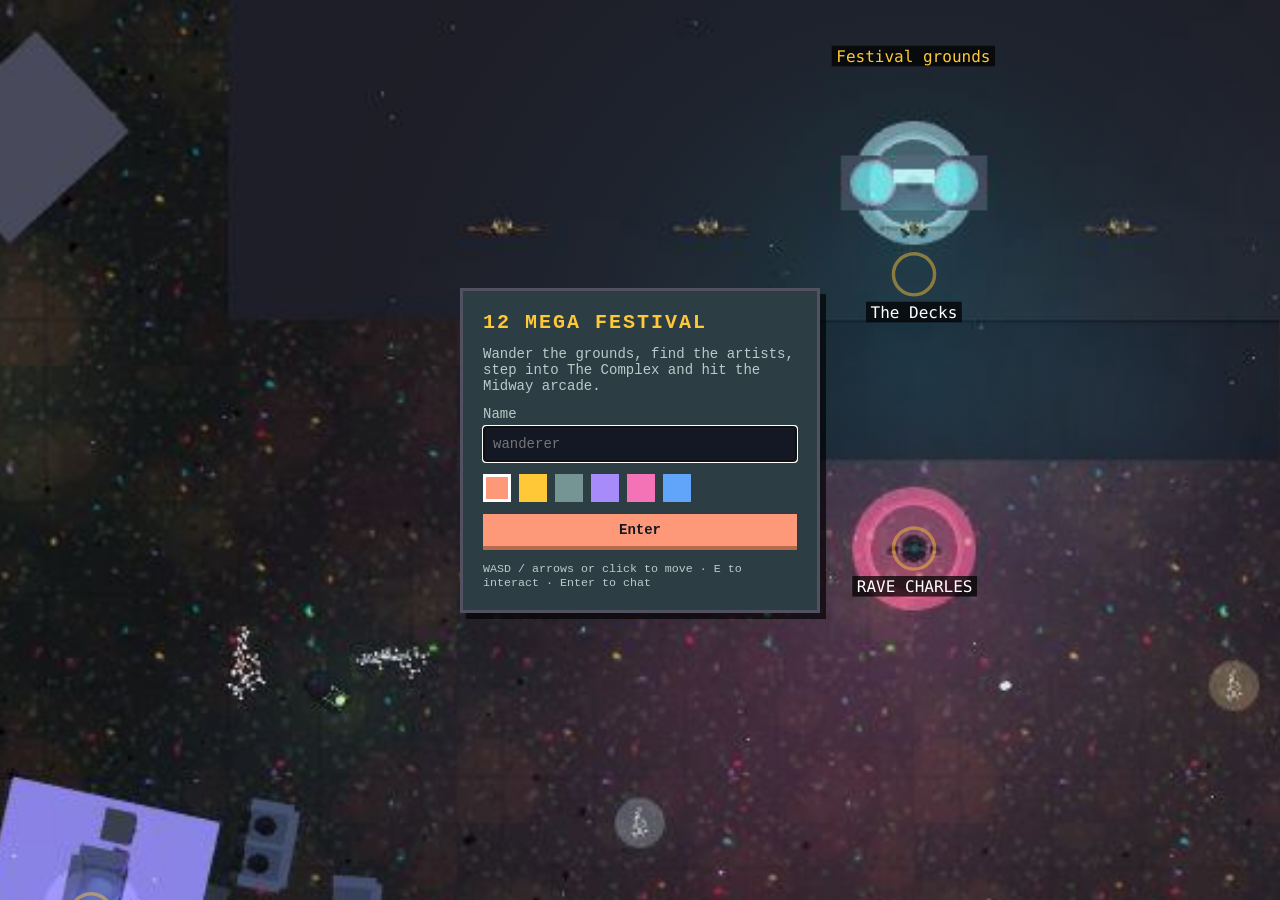
<file: clones/mega-festival/index.html>
<!doctype html>
<html lang="en">
<head>
<meta charset="utf-8">
<meta name="viewport" content="width=device-width, initial-scale=1, user-scalable=no">
<title>12 Mega Festival</title>
<link rel="stylesheet" href="style.css">
</head>
<body>
<canvas id="game" aria-label="Game world"></canvas>
<div id="hud" hidden>
  <div id="zone">Festival</div>
  <button id="mute" class="btn" aria-pressed="false" title="Toggle music">♪</button>
</div>
<div id="prompt" hidden></div>
<button id="act" class="btn" hidden aria-label="Interact">E</button>
<form id="chatForm" hidden autocomplete="off"><input id="chatInput" maxlength="80" placeholder="Press Enter to chat…" aria-label="Chat message"></form>
<ol id="log" hidden aria-live="polite"></ol>
<div id="panel" hidden role="dialog"></div>
<div id="mgWrap" hidden><div id="mgBar"></div><canvas id="mg" width="320" height="240"></canvas><button class="btn" id="mgClose">Leave game</button></div>
<form id="join" class="panel">
  <h1>12 MEGA FESTIVAL</h1>
  <p>Wander the grounds, find the artists, step into The Complex and hit the Midway arcade.</p>
  <label>Name <input id="name" maxlength="14" required placeholder="wanderer" autofocus></label>
  <div id="swatches" role="radiogroup" aria-label="Avatar colour"></div>
  <button class="btn" type="submit">Enter</button>
  <small>WASD / arrows or click to move · E to interact · Enter to chat</small>
</form>
<script src="maps.js"></script>
<script src="world.js"></script>
<script src="game.js"></script>
</body>
</html>
</file>
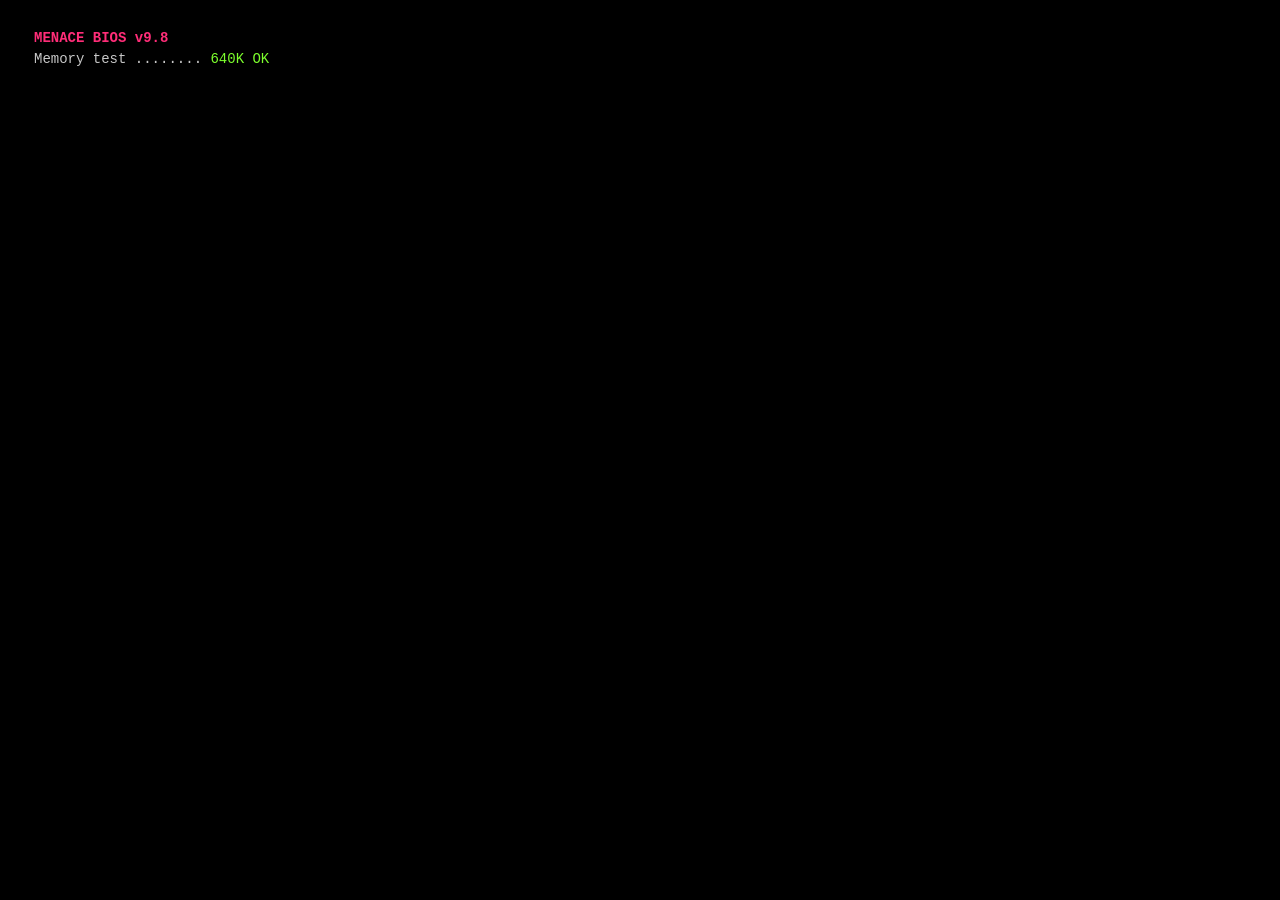
<file: clones/themenacecrew/index.html>
<!doctype html>
<html lang="en">
<head>
<meta charset="utf-8">
<meta name="viewport" content="width=device-width, initial-scale=1">
<title>Menace Crew — MENACE OS 98 (fan rebuild)</title>
<meta name="description" content="A Windows 98 style desktop homepage: wiki, arcade, merch and streams in draggable windows.">
<link rel="icon" href="data:image/svg+xml,%3Csvg xmlns='http://www.w3.org/2000/svg' viewBox='0 0 16 16'%3E%3Crect width='16' height='16' fill='%23008080'/%3E%3Crect x='3' y='3' width='10' height='10' fill='%23ff2d78'/%3E%3C/svg%3E">
<link rel="stylesheet" href="style.css">
</head>
<body class="crt">
<div id="boot" class="boot" aria-live="polite"></div>
<main class="desktop" id="desktop">
  <div class="desktop-icons" id="icons"></div>
  <div id="windows"></div>
</main>
<div class="start-menu bevel-out" id="startMenu" hidden>
  <div class="rail">MENACE OS 98</div>
  <div class="items" id="startItems"></div>
</div>
<nav class="taskbar" aria-label="Taskbar">
  <button class="btn primary" id="startBtn" aria-haspopup="true" aria-expanded="false">▣ Start</button>
  <div class="row" id="tasks" style="flex-wrap:nowrap;gap:4px"></div>
  <span class="spacer"></span>
  <div class="tray">
    <button class="btn" id="crtBtn" title="Toggle CRT effect" aria-pressed="true">CRT</button>
    <button class="btn" id="sndBtn" title="Toggle UI sounds" aria-pressed="true">♪</button>
    <span id="clock">--:--</span>
  </div>
</nav>
<script src="app.js"></script>
</body>
</html>
</file>
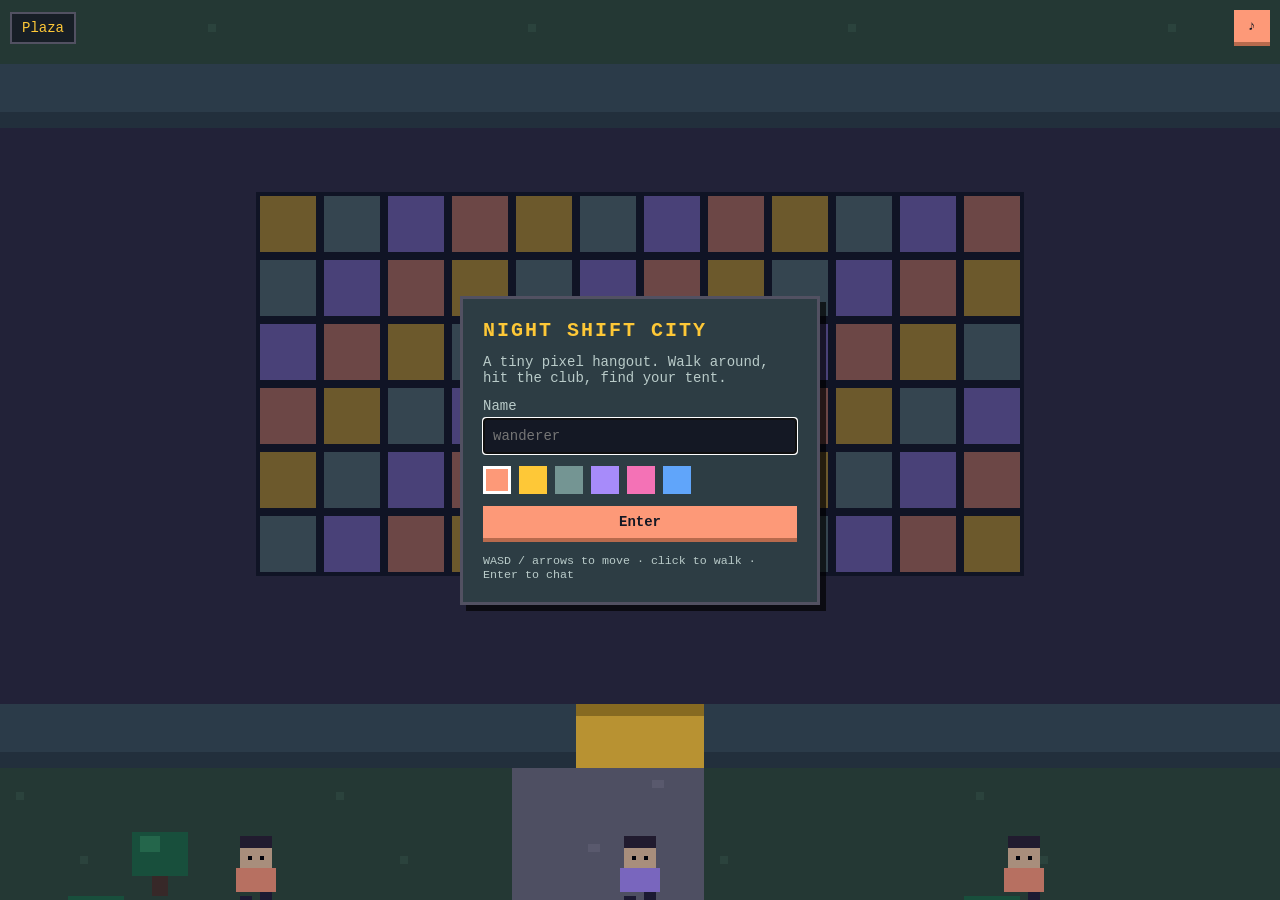
<file: clones/voidcity-style/index.html>
<!doctype html>
<html lang="en">
<head>
<meta charset="utf-8">
<meta name="viewport" content="width=device-width, initial-scale=1, user-scalable=no">
<title>Night Shift City — pixel hangout</title>
<link rel="stylesheet" href="style.css">
</head>
<body>
<canvas id="game" aria-label="Game world"></canvas>
<div id="hud" hidden>
  <div id="zone">Plaza</div>
  <button id="mute" class="btn" aria-pressed="false" title="Toggle music">♪</button>
</div>
<form id="chatForm" hidden autocomplete="off">
  <input id="chatInput" maxlength="80" placeholder="Press Enter to chat…" aria-label="Chat message">
</form>
<ol id="log" hidden aria-live="polite"></ol>
<form id="join" class="panel">
  <h1>NIGHT SHIFT CITY</h1>
  <p>A tiny pixel hangout. Walk around, hit the club, find your tent.</p>
  <label>Name <input id="name" maxlength="14" required placeholder="wanderer" autofocus></label>
  <div id="swatches" role="radiogroup" aria-label="Avatar colour"></div>
  <button class="btn" type="submit">Enter</button>
  <small>WASD / arrows to move · click to walk · Enter to chat</small>
</form>
<script src="game.js"></script>
</body>
</html>
</file>
<file: clones/mega-festival/style.css>
:root{--bg:#141824;--panel:#2d3d44;--edge:#525162;--coral:#fd9978;--gold:#fec837;--text:#b9cbc9}
*{box-sizing:border-box}
html,body{margin:0;height:100%;background:var(--bg);color:var(--text);font:14px "Courier New",monospace;overflow:hidden}
canvas{display:block;width:100vw;height:100vh;image-rendering:pixelated;touch-action:none}
.panel{position:fixed;inset:0;margin:auto;width:min(360px,92vw);height:max-content;background:var(--panel);border:3px solid var(--edge);padding:20px;display:flex;flex-direction:column;gap:12px;box-shadow:6px 6px 0 #000a}
.panel h1{margin:0;color:var(--gold);font-size:20px;letter-spacing:2px}
.panel p{margin:0}
label{display:flex;flex-direction:column;gap:4px}
input{font:inherit;background:#141824;color:#fff;border:2px solid var(--edge);padding:8px}
.btn{font:inherit;background:var(--coral);color:#141824;border:0;border-bottom:4px solid #b86a4d;padding:8px 14px;cursor:pointer;font-weight:700}
.btn:active{transform:translateY(2px);border-bottom-width:2px}
#swatches{display:flex;gap:8px}
#swatches button{width:28px;height:28px;border:3px solid transparent;cursor:pointer;padding:0}
#swatches button[aria-checked=true]{border-color:#fff}
#hud{position:fixed;top:10px;left:10px;right:10px;display:flex;justify-content:space-between;align-items:center;pointer-events:none}
#hud>*{pointer-events:auto}
#zone{background:#141824cc;border:2px solid var(--edge);padding:6px 10px;color:var(--gold)}
#chatForm{position:fixed;left:10px;right:10px;bottom:10px}
#chatForm input{width:min(520px,100%)}
#log{position:fixed;left:10px;bottom:58px;margin:0;padding:0;list-style:none;max-width:min(520px,90vw);display:flex;flex-direction:column;gap:2px;pointer-events:none}
#log li{background:#141824bb;padding:2px 8px}
#log b{color:var(--coral)}
#panel{position:fixed;inset:0;margin:auto;width:min(440px,92vw);height:max-content;max-height:86vh;overflow:auto;background:var(--panel);border:3px solid var(--edge);padding:16px;box-shadow:6px 6px 0 #000a;display:flex;flex-direction:column;gap:8px}
#panel h2{margin:0;color:var(--gold);font-size:18px}
#panel .role{color:var(--coral)}
#panel p{margin:0;line-height:1.5;color:#dbe6e4}
#act{position:fixed;right:14px;bottom:70px;width:64px;height:64px;font-size:22px;border-radius:50%}
#prompt{position:fixed;left:50%;bottom:76px;transform:translateX(-50%);background:#141824dd;border:2px solid var(--edge);padding:6px 12px;color:var(--gold);pointer-events:none}
#mgWrap{position:fixed;inset:0;background:#000c;display:grid;place-items:center;z-index:5}
#mg{width:min(560px,96vw);height:auto;aspect-ratio:4/3;background:#0b0e18;border:3px solid var(--edge);image-rendering:pixelated;touch-action:none}
#mgBar{position:fixed;top:12px;left:0;right:0;text-align:center;color:var(--gold)}
#mgWrap .btn{position:fixed;bottom:14px;left:50%;transform:translateX(-50%)}
[hidden]{display:none!important}
</file>
<file: clones/themenacecrew/style.css>
:root{--desktop:#008080;--surface:#c0c0c0;--bl:#fff;--bm:#dfdfdf;--bd:#808080;--bdd:#0a0a0a;--ta:#000080;--tb:#1084d0;--ia:#808080;--ib:#b5b5b5;--sel:#000080;--pink:#ff2d78;--yellow:#ffd900;--lime:#7dff2d;--font:Tahoma,"MS Sans Serif","Segoe UI",sans-serif}
*{box-sizing:border-box}
html,body{margin:0;height:100%}
body{background:var(--desktop) radial-gradient(ellipse at 50% 40%,#109090 0,var(--desktop) 65%);font:13px var(--font);overflow:hidden;color:#000}
::selection{background:var(--sel);color:#fff}
.bevel-out,.win,.btn,.title-btn{background:var(--surface);border:2px solid;border-color:var(--bl) var(--bdd) var(--bdd) var(--bl);box-shadow:inset 1px 1px 0 var(--bm),inset -1px -1px 0 var(--bd)}
.bevel-in{background:var(--surface);border:2px solid;border-color:var(--bdd) var(--bl) var(--bl) var(--bdd);box-shadow:inset 1px 1px 0 var(--bd)}
.btn{font:12px var(--font);padding:4px 14px;min-height:24px;cursor:pointer;color:#000}
.btn:active,.btn[aria-pressed=true]{border-color:var(--bdd) var(--bl) var(--bl) var(--bdd);box-shadow:inset 1px 1px 0 var(--bd)}
.btn.primary{font-weight:700}
.btn:focus-visible{outline:1px dotted #000;outline-offset:-5px}
.desktop{position:fixed;inset:0 0 34px 0;overflow:hidden}
.desktop-icons{position:absolute;inset:8px;display:flex;flex-direction:column;flex-wrap:wrap;align-content:flex-start;gap:4px 8px;pointer-events:none}
.desktop-icon{pointer-events:auto;width:84px;padding:6px 2px;display:flex;flex-direction:column;align-items:center;gap:4px;background:none;border:1px dotted transparent;cursor:pointer;font:inherit}
.icon-art{width:44px;height:44px;display:grid;place-items:center;font-size:32px;filter:drop-shadow(2px 2px 0 rgba(0,0,0,.4))}
.icon-label{color:#fff;font-size:11px;text-align:center;text-shadow:1px 1px 0 #000;padding:1px 3px;border:1px dotted transparent;line-height:1.25}
.desktop-icon:hover .icon-label,.desktop-icon:focus .icon-label{background:var(--sel);border-color:#fff;outline:0}
.win{position:absolute;display:flex;flex-direction:column;min-width:200px;max-width:calc(100vw - 8px);box-shadow:inset 1px 1px 0 var(--bm),inset -1px -1px 0 var(--bd),4px 4px 0 rgba(0,0,0,.35)}
.win.opening{animation:open .14s steps(3) both}
.win.max{inset:0!important;width:auto!important;height:auto!important}
@keyframes open{from{transform:scale(.85);opacity:0}to{transform:none;opacity:1}}
.titlebar{display:flex;align-items:center;gap:4px;padding:2px 3px;min-height:22px;background:linear-gradient(90deg,var(--ta),var(--tb));color:#fff;font-weight:700;user-select:none;touch-action:none}
.win:not(.active) .titlebar{background:linear-gradient(90deg,var(--ia),var(--ib))}
.titlebar .title{flex:1;font-size:12px;white-space:nowrap;overflow:hidden;text-overflow:ellipsis}
.title-btn{width:18px;height:16px;padding:0;font:700 10px var(--font);cursor:pointer;line-height:1}
.body{flex:1;overflow:auto;min-height:0;padding:8px}
.body.flush{padding:0}
.status{display:flex;gap:4px;padding:2px 4px;font-size:11px}
.status span{border:1px solid;border-color:var(--bd) var(--bl) var(--bl) var(--bd);padding:1px 8px}
.doc{background:#fff;padding:14px 18px;font-size:14px;line-height:1.6}
.doc h1{font-size:22px;color:var(--ta);border-bottom:2px solid var(--ta);margin:0 0 10px}
.doc h2{font-size:16px;color:var(--ta);margin:14px 0 4px}
.doc blockquote{background:#ffffd5;border:1px solid #d5c700;margin:10px 0;padding:8px 12px}
.grid{display:grid;grid-template-columns:repeat(auto-fill,minmax(130px,1fr));gap:10px}
.card{padding:6px;display:flex;flex-direction:column;gap:4px;text-decoration:none;color:#000}
.card .thumb{aspect-ratio:1;display:grid;place-items:center;font-size:40px;background:#fff}
.card b{font-size:12px}.card span{color:var(--ta);font-weight:700}
.row{display:flex;gap:8px;flex-wrap:wrap;align-items:center}
.stack{display:flex;flex-direction:column;gap:8px}
.pixel-title{font-family:"Press Start 2P",monospace;color:var(--yellow);text-shadow:2px 2px 0 var(--pink),4px 4px 0 rgba(0,0,0,.5);font-size:16px;line-height:1.5;margin:0}
.led{width:8px;height:8px;border-radius:50%;background:var(--lime);box-shadow:0 0 6px var(--lime);display:inline-block}
.marquee{overflow:hidden;white-space:nowrap;background:#000;color:var(--lime);font:12px monospace;padding:3px 0}
.marquee span{display:inline-block;animation:marq 16s linear infinite}
@keyframes marq{from{transform:translateX(100%)}to{transform:translateX(-100%)}}
.taskbar{position:fixed;left:0;right:0;bottom:0;height:34px;z-index:9000;background:var(--surface);border-top:2px solid var(--bl);display:flex;align-items:center;gap:4px;padding:3px 4px}
.taskbar .spacer{flex:1}
.task{max-width:170px;overflow:hidden;white-space:nowrap;text-overflow:ellipsis}
.tray{display:flex;align-items:center;gap:6px;border:1px solid;border-color:var(--bd) var(--bl) var(--bl) var(--bd);padding:2px 6px;font-size:11px}
.tray .btn{min-height:20px;padding:1px 8px}
.start-menu{position:fixed;bottom:36px;left:3px;width:240px;z-index:9100;display:flex}
.start-menu[hidden]{display:none}
.rail{background:linear-gradient(0deg,var(--tb),var(--ta));color:#fff;writing-mode:vertical-rl;transform:rotate(180deg);font:700 15px "Press Start 2P",monospace;padding:10px 3px}
.items{flex:1;display:flex;flex-direction:column;padding:2px}
.start-item{display:flex;gap:10px;align-items:center;padding:7px 10px;background:none;border:0;font:13px var(--font);text-align:left;cursor:pointer;width:100%}
.start-item:hover{background:var(--sel);color:#fff}
.sep{border-top:1px solid var(--bd);border-bottom:1px solid var(--bl);margin:2px 4px}
.boot{position:fixed;inset:0;z-index:99999;background:#000;color:#c7c7c7;font:14px "Courier New",monospace;padding:28px 34px;white-space:pre-wrap;line-height:1.5}
.boot .ok{color:var(--lime)}.boot .logo{color:var(--pink);font-weight:700}
.boot .cur{animation:blink .7s steps(1) infinite}
@keyframes blink{50%{opacity:0}}
.crt::after,.crt::before{content:"";position:fixed;inset:0;pointer-events:none;z-index:99998}
.crt::after{background:repeating-linear-gradient(0deg,rgba(0,0,0,.11) 0 1px,transparent 1px 3px);mix-blend-mode:multiply}
.crt::before{background:radial-gradient(ellipse at center,transparent 58%,rgba(0,0,0,.28) 100%)}
body:not(.crt)::after,body:not(.crt)::before{display:none}
@media(max-width:640px){.desktop-icon{width:72px}.win:not(.max){left:4px!important;width:calc(100vw - 8px)!important}}
@media(prefers-reduced-motion:reduce){*{animation:none!important}}
</file>
<file: clones/voidcity-style/style.css>
:root{--bg:#141824;--panel:#2d3d44;--edge:#525162;--coral:#fd9978;--gold:#fec837;--text:#b9cbc9}
*{box-sizing:border-box}
html,body{margin:0;height:100%;background:var(--bg);color:var(--text);font:14px "Courier New",monospace;overflow:hidden}
canvas{display:block;width:100vw;height:100vh;image-rendering:pixelated;touch-action:none}
.panel{position:fixed;inset:0;margin:auto;width:min(360px,92vw);height:max-content;background:var(--panel);border:3px solid var(--edge);padding:20px;display:flex;flex-direction:column;gap:12px;box-shadow:6px 6px 0 #000a}
.panel h1{margin:0;color:var(--gold);font-size:20px;letter-spacing:2px}
.panel p{margin:0}
label{display:flex;flex-direction:column;gap:4px}
input{font:inherit;background:#141824;color:#fff;border:2px solid var(--edge);padding:8px}
.btn{font:inherit;background:var(--coral);color:#141824;border:0;border-bottom:4px solid #b86a4d;padding:8px 14px;cursor:pointer;font-weight:700}
.btn:active{transform:translateY(2px);border-bottom-width:2px}
#swatches{display:flex;gap:8px}
#swatches button{width:28px;height:28px;border:3px solid transparent;cursor:pointer;padding:0}
#swatches button[aria-checked=true]{border-color:#fff}
#hud{position:fixed;top:10px;left:10px;right:10px;display:flex;justify-content:space-between;align-items:center;pointer-events:none}
#hud>*{pointer-events:auto}
#zone{background:#141824cc;border:2px solid var(--edge);padding:6px 10px;color:var(--gold)}
#chatForm{position:fixed;left:10px;right:10px;bottom:10px}
#chatForm input{width:min(520px,100%)}
#log{position:fixed;left:10px;bottom:58px;margin:0;padding:0;list-style:none;max-width:min(520px,90vw);display:flex;flex-direction:column;gap:2px;pointer-events:none}
#log li{background:#141824bb;padding:2px 8px}
#log b{color:var(--coral)}
</file>
